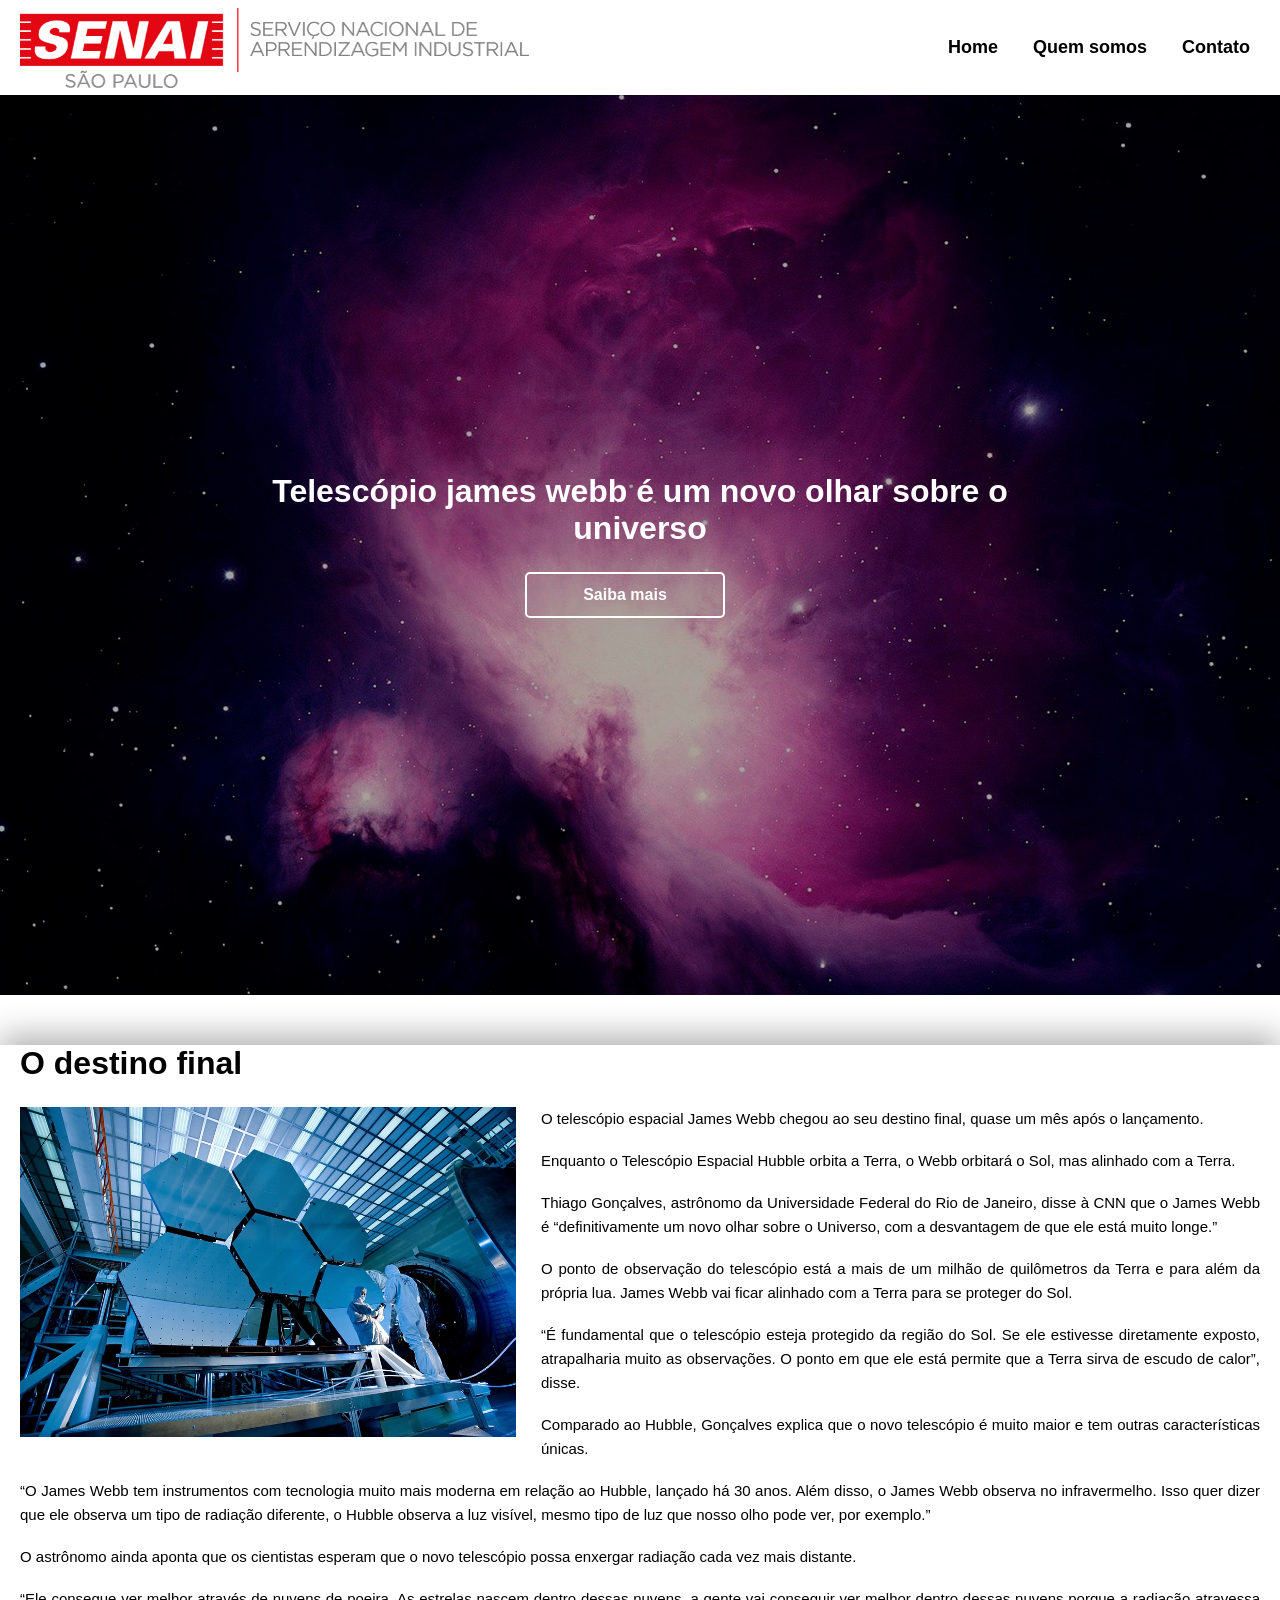
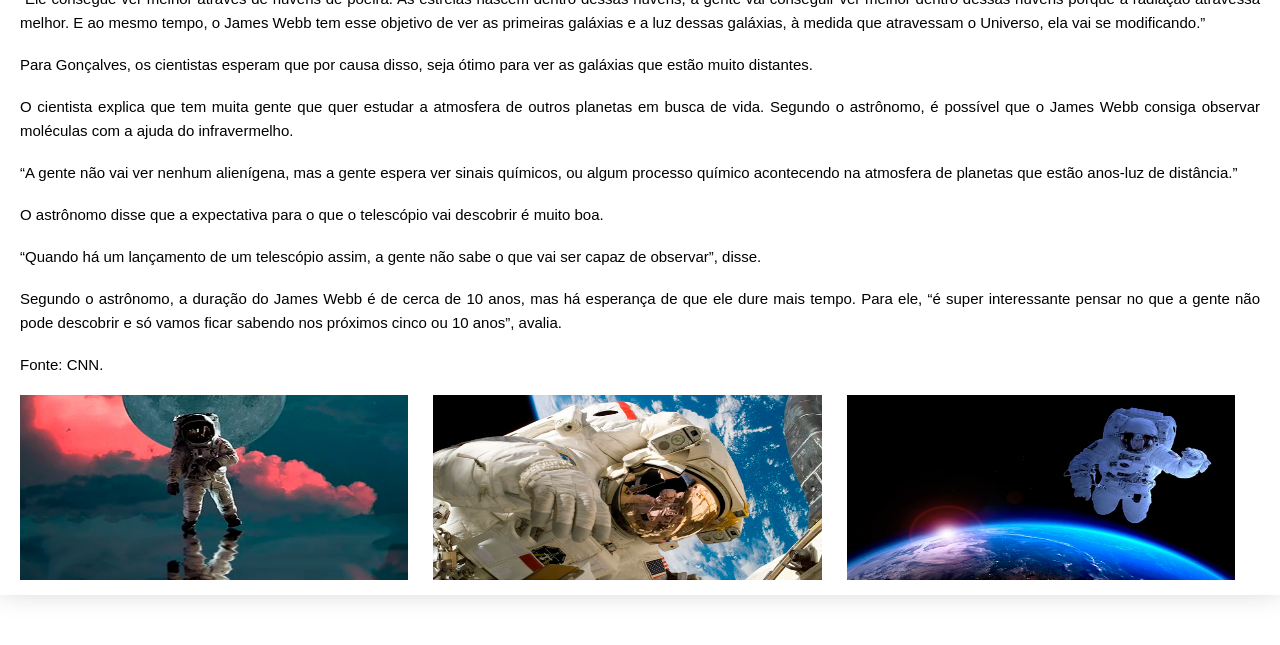
<file: Atividade NASA/index.html>
<!DOCTYPE html>
<html lang="en">
<head>
    <meta charset="UTF-8">
    <meta name="viewport" content="width=device-width, initial-scale=1.0">
    <title>Home</title>
    <link rel="stylesheet" href="style.css">
</head>
<body>
    <header>
        <img src="logo-senai.png" id="logo">
        <ul>
       <a href="index.html">Home</a> 
       <a href="sobre.html">Quem somos</a>  
       <a href="contato.html">Contato</a> 
        </ul>
    </header>
    
    <div class="Principal">
        <h1>Telescópio james webb é um novo olhar sobre o universo</h1>
        <a href="#Destino" id="saiba">Saiba mais</a>
    </div>

    <div class="Destino">
        <h2>O destino final</h2>
        <img src="james-webb.jpg">

        <p>O telescópio espacial James Webb chegou ao seu destino final, quase um mês após o lançamento.</p>
        <p>Enquanto o Telescópio Espacial Hubble orbita a Terra, o Webb orbitará o Sol, mas alinhado com a Terra.</p>
        <p>Thiago Gonçalves, astrônomo da Universidade Federal do Rio de Janeiro, disse à CNN que o James Webb é “definitivamente um novo olhar sobre o Universo, com a desvantagem de que ele está muito longe.”</p>
        <p>O ponto de observação do telescópio está a mais de um milhão de quilômetros da Terra e para além da própria lua. James Webb vai ficar alinhado com a Terra para se proteger do Sol.</p>
        <p>“É fundamental que o telescópio esteja protegido da região do Sol. Se ele estivesse diretamente exposto, atrapalharia muito as observações. O ponto em que ele está permite que a Terra sirva de escudo de calor”, disse.</p>
        <p>Comparado ao Hubble, Gonçalves explica que o novo telescópio é muito maior e tem outras características únicas.</p>
        <p>“O James Webb tem instrumentos com tecnologia muito mais moderna em relação ao Hubble, lançado há 30 anos. Além disso, o James Webb observa no infravermelho. Isso quer dizer que ele observa um tipo de radiação diferente, o Hubble observa a luz visível, mesmo tipo de luz que nosso olho pode ver, por exemplo.”</p>
        <p>O astrônomo ainda aponta que os cientistas esperam que o novo telescópio possa enxergar radiação cada vez mais distante.</p>
        <p>“Ele consegue ver melhor através de nuvens de poeira. As estrelas nascem dentro dessas nuvens, a gente vai conseguir ver melhor dentro dessas nuvens porque a radiação atravessa melhor. E ao mesmo tempo, o James Webb tem esse objetivo de ver as primeiras galáxias e a luz dessas galáxias, à medida que atravessam o Universo, ela vai se modificando.”</p>
        <p>Para Gonçalves, os cientistas esperam que por causa disso, seja ótimo para ver as galáxias que estão muito distantes.</p>
        <p>O cientista explica que tem muita gente que quer estudar a atmosfera de outros planetas em busca de vida. Segundo o astrônomo, é possível que o James Webb consiga observar moléculas com a ajuda do infravermelho.</p>
        <p>“A gente não vai ver nenhum alienígena, mas a gente espera ver sinais químicos, ou algum processo químico acontecendo na atmosfera de planetas que estão anos-luz de distância.”</p>
        <p>O astrônomo disse que a expectativa para o que o telescópio vai descobrir é muito boa.</p>
        <p>“Quando há um lançamento de um telescópio assim, a gente não sabe o que vai ser capaz de observar”, disse.</p>
        <p>Segundo o astrônomo, a duração do James Webb é de cerca de 10 anos, mas há esperança de que ele dure mais tempo. Para ele, “é super interessante pensar no que a gente não pode descobrir e só vamos ficar sabendo nos próximos cinco ou 10 anos”, avalia.</p>
        
        <p>Fonte: CNN.</p>

        <div class="destinoImgs">
         <img src="astronauta1.jpg">
         <img src="astronauta2.jpg">
         <img src="astronauta3.jpg">
        </div>
    </div>
</body>
</html>
</file>
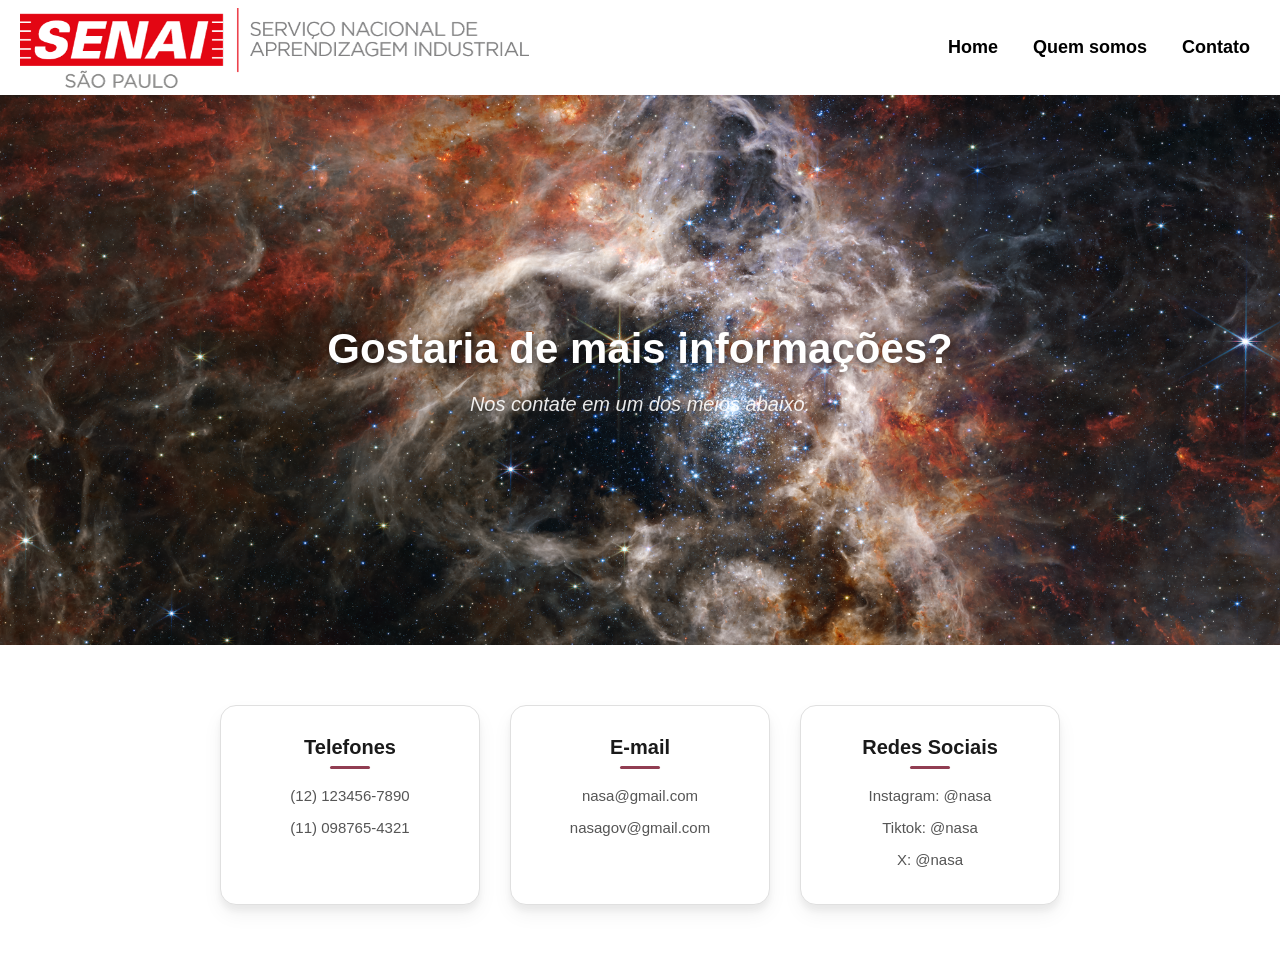
<file: Atividade NASA/contato.html>
<!DOCTYPE html>
<html lang="en">
<head>
    <meta charset="UTF-8">
    <meta name="viewport" content="width=device-width, initial-scale=1.0">
    <title>Contato</title>
    <link rel="stylesheet" href="style.css">
</head>
<body>
   <header>
        <img src="logo-senai.png" id="logo">
        <ul>
       <a href="index.html">Home</a> 
       <a href="sobre.html">Quem somos</a>  
       <a href="contato.html">Contato</a> 
        </ul>
    </header> 

     <div class="bannerContatos">
        <h1 class="tituloPrincipal">Gostaria de mais informações?</h1>
        <p class="subtitulo">Nos contate em um dos meios abaixo.</p>
     </div>
<div class="meiosDeContato">


    <div class="telefone">
        <h3>Telefones</h3>
        <p>(12) 123456-7890</p>
        <p>(11) 098765-4321</p>
    </div>

    <div class="email">
        <h3>E-mail</h3>
        <p>nasa@gmail.com</p>
        <p>nasagov@gmail.com</p>
    </div>

    <div class="redesSociais">
        <h3>Redes Sociais</h3>
        <p>Instagram: @nasa</p>
        <p>Tiktok: @nasa</p>
        <p>X: @nasa</p>
    </div>
    </div>
</body>
</html>
</file>
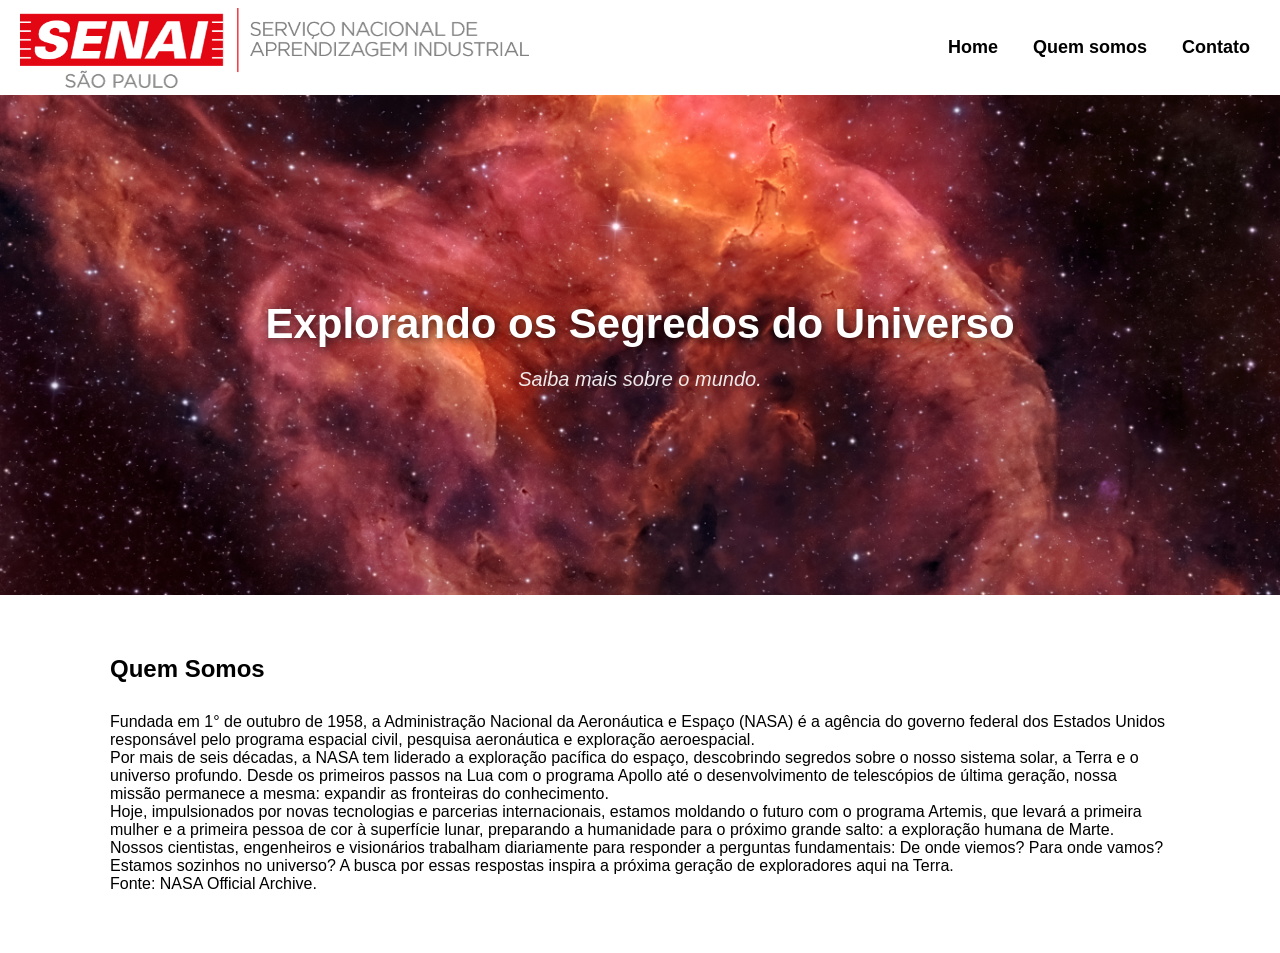
<file: Atividade NASA/sobre.html>
<!DOCTYPE html>
<html lang="pt-BR">
<head>
    <meta charset="UTF-8">
    <meta name="viewport" content="width=device-width, initial-scale=1.0">
    <title>Sobre Nós | NASA</title>
    <link rel="stylesheet" href="style.css">
</head>
<body>

   <header>
        <img src="logo-senai.png" id="logo">
        <ul>
       <a href="index.html">Home</a> 
       <a href="sobre.html">Quem somos</a>  
       <a href="contato.html">Contato</a> 
        </ul>
    </header>
    
    <section class="banner">
        <h1 class="tituloPrincipal">Explorando os Segredos do Universo</h1>
        <p class="subtitulo">Saiba mais sobre o mundo.</p>
    </section>

    <main class="conteudo">
        <h2>Quem Somos</h2>

       <div class="textoPrincipal">
         <p class="nasa-paragrafo">Fundada em 1° de outubro de 1958, a Administração Nacional da Aeronáutica e Espaço (NASA) é a agência do governo federal dos Estados Unidos responsável pelo programa espacial civil, pesquisa aeronáutica e exploração aeroespacial.</p>
        
         <p class="nasa-paragrafo">Por mais de seis décadas, a NASA tem liderado a exploração pacífica do espaço, descobrindo segredos sobre o nosso sistema solar, a Terra e o universo profundo. Desde os primeiros passos na Lua com o programa Apollo até o desenvolvimento de telescópios de última geração, nossa missão permanece a mesma: expandir as fronteiras do conhecimento.</p>
        
         <p class="nasa-paragrafo">Hoje, impulsionados por novas tecnologias e parcerias internacionais, estamos moldando o futuro com o programa Artemis, que levará a primeira mulher e a primeira pessoa de cor à superfície lunar, preparando a humanidade para o próximo grande salto: a exploração humana de Marte.</p>
        
         <p class="nasa-paragrafo">Nossos cientistas, engenheiros e visionários trabalham diariamente para responder a perguntas fundamentais: De onde viemos? Para onde vamos? Estamos sozinhos no universo? A busca por essas respostas inspira a próxima geração de exploradores aqui na Terra.</p>
        
         <p class="nasa-texto-fonte">Fonte: NASA Official Archive.</p>
      </div>
    </main>

</body>
</html>
</file>
<file: Atividade NASA/style.css>
*{
    margin: 0;
    padding: 0;
    box-sizing: border-box;
}


header{
    background-color: white;
    width: auto;
    height: 95px;
    padding: 0%;
    display: flex;
    flex-direction: row;
    font-family: sans-serif;
    font-size: 18px;
    gap: 20px;
    align-items: center; 
    justify-content: space-between;
    
}

a {
    text-decoration: none;
    color: black;
    font-weight: bold;
    margin-right: 30px;
}
#logo{
    height: 80px;
    margin-left: 20px;
}
.Principal {
    background-image: url(fundo.jpg);
    background-size: cover;
    background-position: center;
    height: 800px;
    display: flex;
    flex-direction: column;     
    justify-content: center;    
    align-items: center;        
    gap: 25px;                  
    padding: 0 20px;  
    position: sticky;
    top: 0; 
    height: 100vh; 
    width: 100%;
    background-color: #1a1a1a; 
    color: white;
    z-index: 1;          
}

.Principal h1 {
    color: white;
    font-family: sans-serif;
    font-weight: bold;
    text-align: center;
    max-width: 800px;           
}

#saiba {
    padding: 12px 24px;         
    font-family: sans-serif;
    font-size: 16px;
    font-weight: bold;
    color: rgb(255, 255, 255);
    background-color: rgba(255, 255, 255, 0);
    border: 2px solid white;
    border-radius: 5px;         
    cursor: pointer;    
    width: 200px;
    text-align: center;
    text-decoration: none;
    display: inline-block;
}

.Destino {
    font-family: sans-serif;
    max-width: none;        
    margin: 50px auto;        
    padding: 0 20px;    
    position: relative;
    min-height: 100vh; 
    width: 100%;
    background-color: #ffffff; 
    z-index: 2; 
    box-shadow: 0 -10px 30px rgba(0, 0, 0, 0.3); 
}

.Destino h2 {
    font-size: 32px;
    font-weight: bold;
    margin-bottom: 25px;      
}

.Destino img {
    float: left;             
    width: 40%;               
    height: auto;
    margin-right: 25px;      
    margin-bottom: 15px;      
}

.Destino p {
    font-size: 15px;
    line-height: 1.6;         
    text-align: justify;      
    margin-bottom: 18px;     
    color: #000000;              
}

.Destino .fonte {
    font-weight: bold;
    margin-top: 30px;
}
.destinoImgs{
    display: flex;
    flex-direction: row;
    justify-content: center;
    height: 200px;
}

.banner {
    background-image: url(nasaa.jpg);
    background-size: cover;
    background-position: center;
    height: 500px;
    display: flex;
    flex-direction: column;     
    justify-content: center;    
    align-items: center;        
    gap: 20px;                  
    padding: 0 20px;            
    color: white;
    text-align: center;
    font-family: sans-serif;
}

.tituloPrincipal {
    font-size: 42px;
    font-weight: bold;
    max-width: 800px; 
    text-shadow: 2px 2px 8px rgba(0, 0, 0, 0.7);
}

.subtitulo {
    font-size: 20px;
    font-style: italic;
    opacity: 0.9;
}

.conteudo {
    max-width: 1100px;        
    margin: 60px auto;        
    padding: 0 20px;          
    font-family: sans-serif;
}

.textoPrincipal{
    margin-top: 30px;
}

.paragrafo {
    font-size: 16px;
    line-height: 1.8;         
    text-align: justify;      
    margin-bottom: 20px;      
    color: #333;              
}

.bannerContatos{
    background-image: url(universo.jpg);
    background-size: cover;
    background-position: center;
    height: 550px;
    display: flex;
    flex-direction: column;     
    justify-content: center;    
    align-items: center;        
    gap: 20px;                  
    padding: 0 20px;            
    color: white;
    text-align: center;
    font-family: sans-serif;
}

.meiosDeContato {
    display: flex;
    flex-direction: row;
    flex-wrap: wrap; 
    justify-content: center;
    align-items: stretch; 
    gap: 30px; 
    margin: 60px auto;
    padding: 0 20px;
    max-width: 1200px;
    font-family: sans-serif;
}

.telefone, .email, .redesSociais {
    background-color: #ffffff; 
    border: 1px solid #e0e0e0; 
    box-shadow: 0 10px 20px rgba(0, 0, 0, 0.05), 0 6px 6px rgba(0, 0, 0, 0.05); 
    min-height: 200px;
    width: 260px; 
    border-radius: 16px; 
    text-align: center;
    padding: 30px 20px; 
}

.telefone:hover, .email:hover, .redesSociais:hover {
    transform: translateY(-5px); 
    box-shadow: 0 15px 30px rgba(0, 0, 0, 0.1); 
}

.meiosDeContato h3 {
    font-size: 20px;
    color: #1a1a1a;
    margin-bottom: 15px; 
    position: relative;
    padding-bottom: 10px;
}

.meiosDeContato h3::after {
    content: '';
    position: absolute;
    bottom: 0;
    left: 50%;
    transform: translateX(-50%);
    width: 40px;
    height: 3px;
    background-color: #913d52; 
    border-radius: 2px;
}

.meiosDeContato p {
    font-size: 15px;
    color: #555555;
    line-height: 1.6;
    margin-top: 8px;
}
</file>
